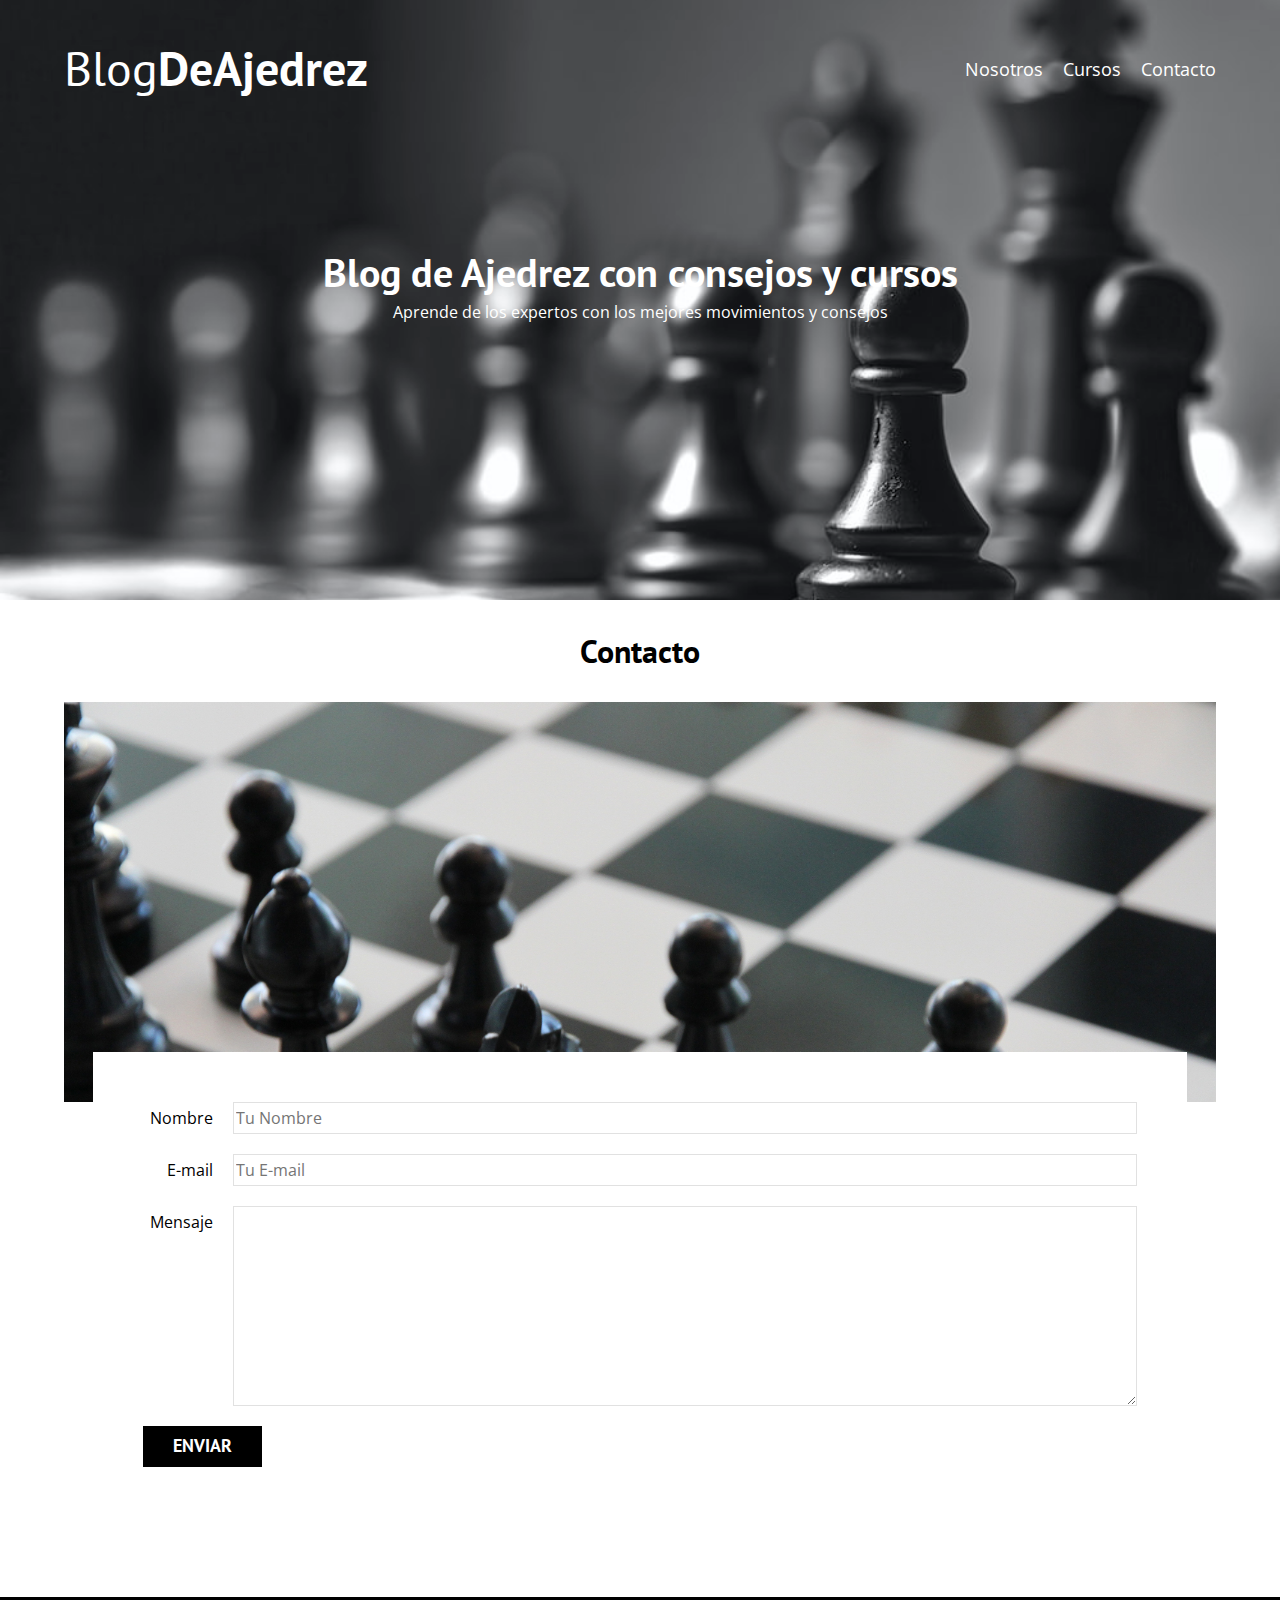
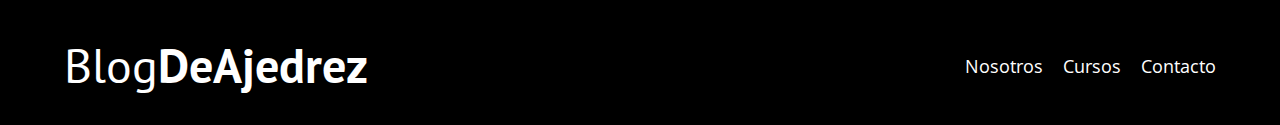
<file: contacto.html>
<!DOCTYPE html>
<html lang="en">
<head>
    <meta charset="UTF-8">
    <meta name="viewport" content="width=device-width, initial-scale=1.0">
    <title>BlogDeAjedrez</title>
    <link rel="stylesheet" href="css/normalize.css">
    <link href="https://fonts.googleapis.com/css2?family=Open+Sans&family=PT+Sans:wght@400;700&display=swap" rel="stylesheet">
    <link rel="stylesheet" href="css/style.css">
</head>
<body>

    <header class="header">

        <div class="contenedor">
            <div class="barra">
                <a class="logo" href="index.html">
                    <h1 class="logo__nombre no-margin centrar-texto">Blog<span class="logo__bold">DeAjedrez</span></h1>
                </a>

                <nav class="navegacion">
                    <a href="nosotros.html" class="navegacion__enlace">Nosotros</a>
                    <a href="cursos.html" class="navegacion__enlace">Cursos</a>
                    <a href="contacto.html" class="navegacion__enlace">Contacto</a>
                </nav>
            </div>
        </div>

        <div class="header__texto">
            <h2 class="no-margin">Blog de Ajedrez con consejos y cursos</h2>
            <p class="no-margin">Aprende de los expertos con los mejores movimientos y consejos</p>
        </div>
    </header>

    <main class="contenedor">
        <h3 class="centrar-texto">Contacto</h3>

        <div class="contacto-bg"></div>

        <form class="formulario">
            <div class="campo">
                <label class="campo__label" for="nombre">Nombre</label>
                <input 
                    class="campo__field"
                    type="text" 
                    placeholder="Tu Nombre" 
                    id="nombre"
                >
            </div>
            <div class="campo">
                <label class="campo__label" for="email">E-mail</label>
                <input 
                    class="campo__field"
                    type="email" 
                    placeholder="Tu E-mail" 
                    id="email"
                >
            </div>
            <div class="campo">
                <label class="campo__label" for="mensaje">Mensaje</label>
                <textarea 
                    class="campo__field campo__field--textarea"
                    id="mensaje"
                ></textarea>
            </div>

            <div class="campo">
                <input type="submit" value="Enviar" class="boton boton--primario">
            </div>
        </form>

        
    </main>

    <footer class="footer">
        <div class="contenedor">
            <div class="barra">
                <a class="logo" href="index.html">
                    <h1 class="logo__nombre no-margin centrar-texto">Blog<span class="logo__bold">DeAjedrez</span></h1>
                </a>

                <nav class="navegacion">
                    <a href="nosotros.html" class="navegacion__enlace">Nosotros</a>
                    <a href="cursos.html" class="navegacion__enlace">Cursos</a>
                    <a href="contacto.html" class="navegacion__enlace">Contacto</a>
                </nav>
            </div>
        </div>
    </footer>
    <script src="js/modernizr.js"></script>
</body>
</html>
</file>
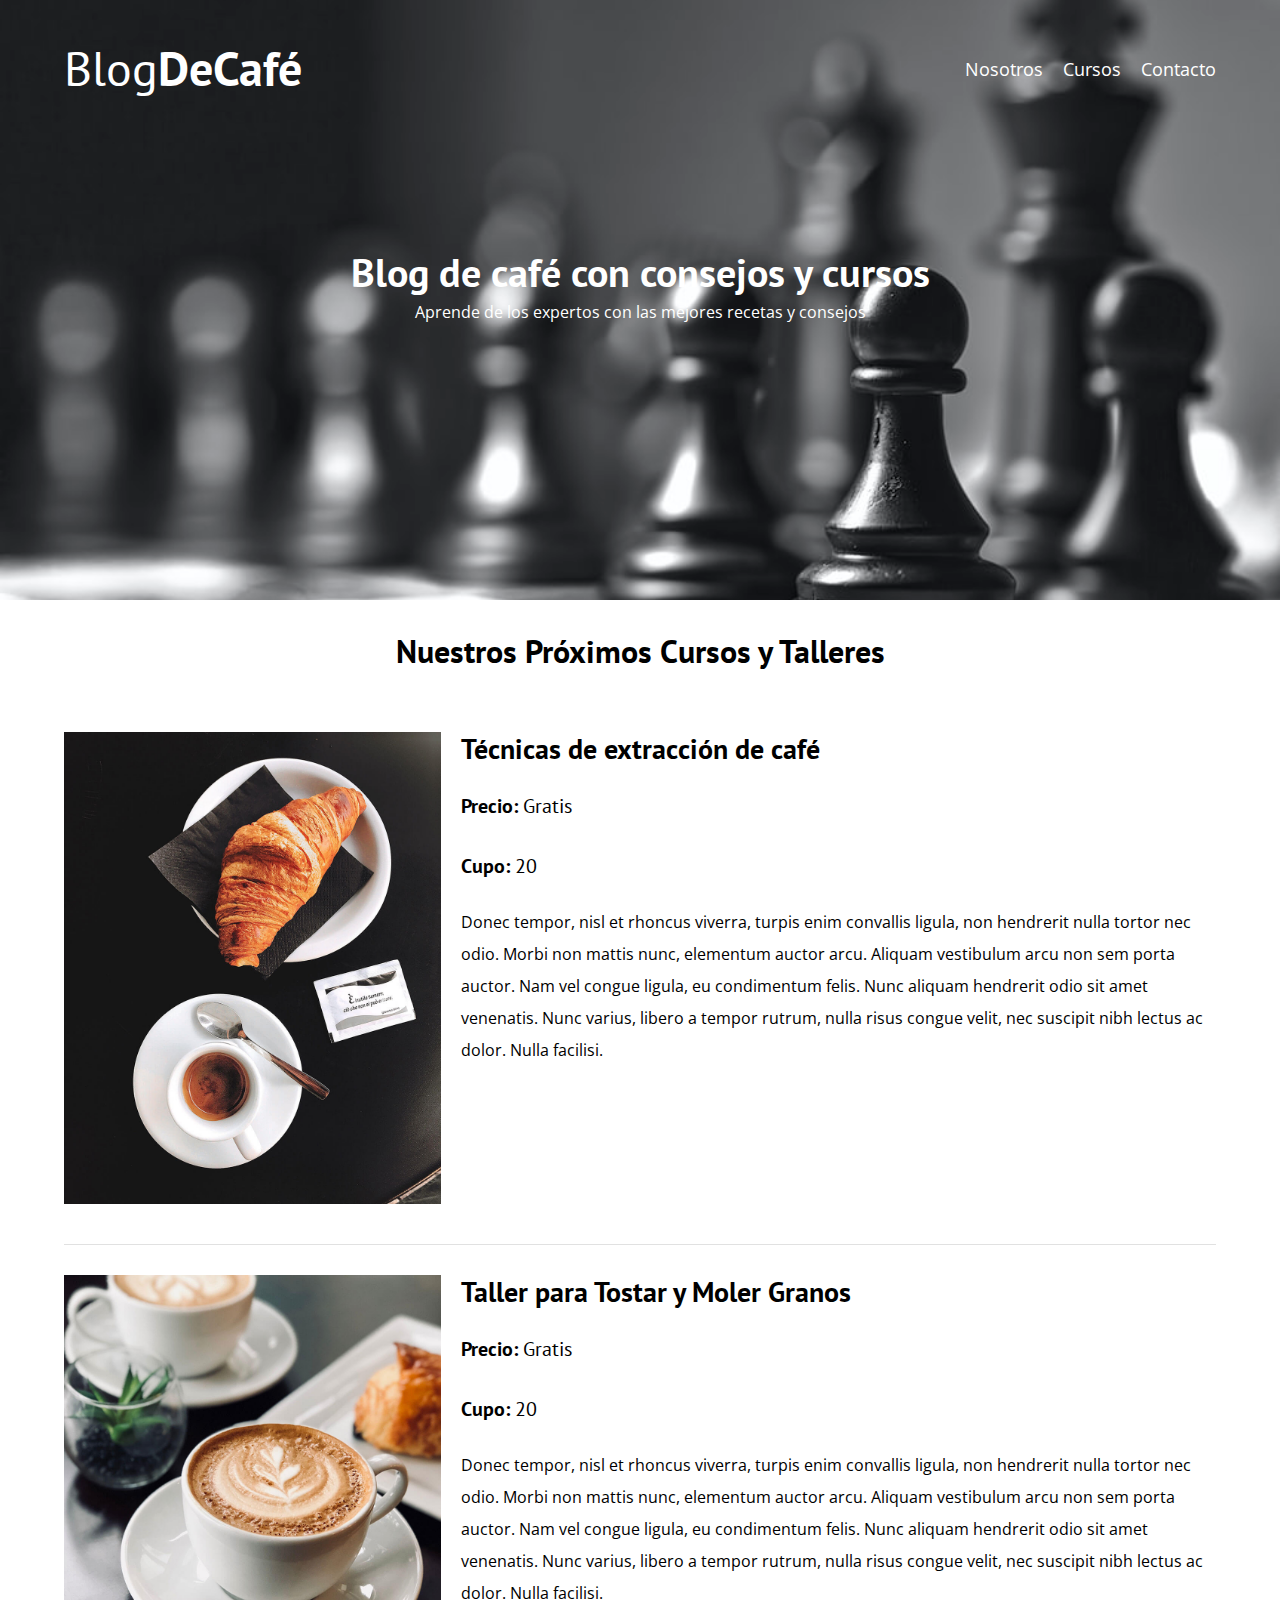
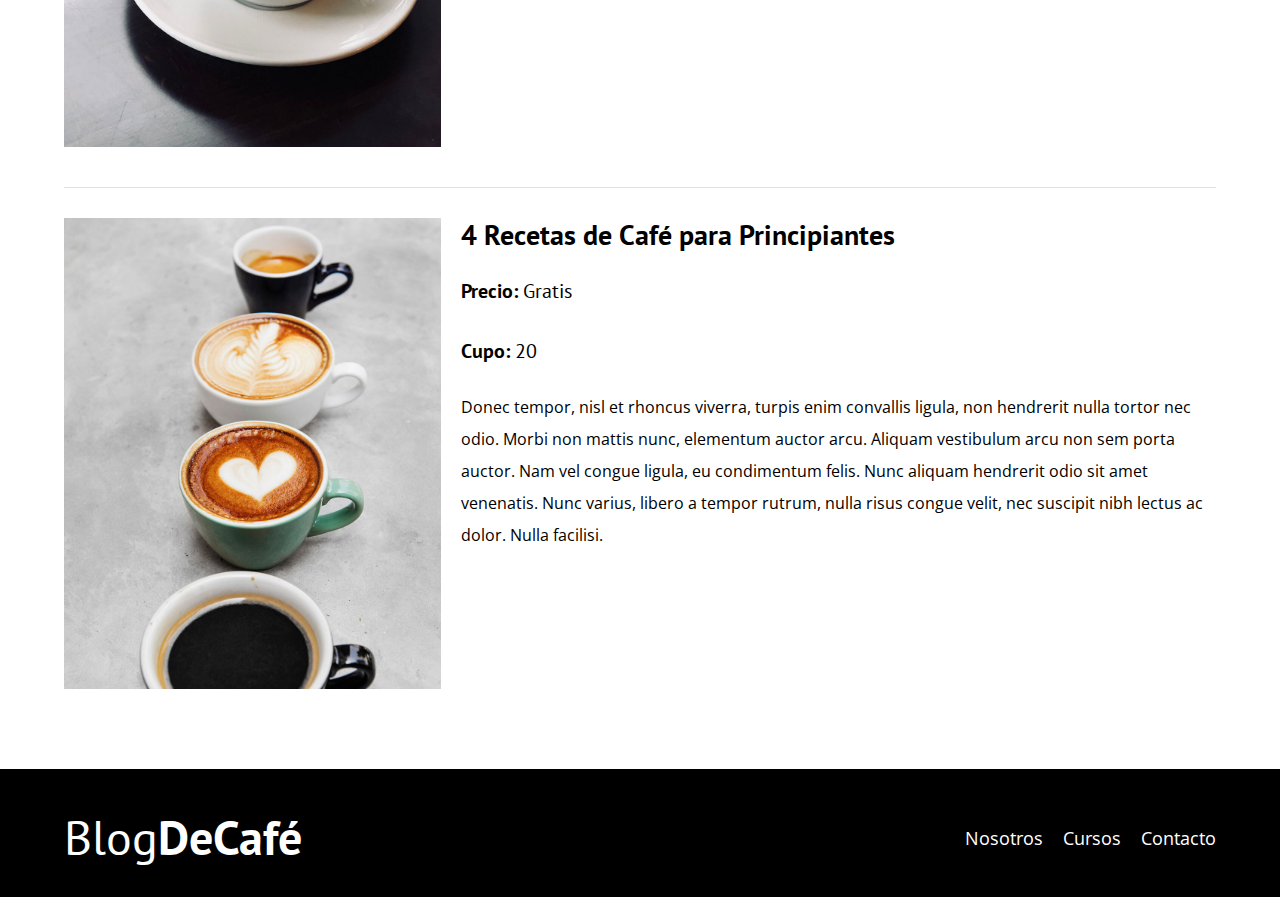
<file: cursos.html>
<!DOCTYPE html>
<html lang="en">
<head>
    <meta charset="UTF-8">
    <meta name="viewport" content="width=device-width, initial-scale=1.0">
    <title>BlogDeCafé</title>
    <link rel="stylesheet" href="css/normalize.css">
    <link href="https://fonts.googleapis.com/css2?family=Open+Sans&family=PT+Sans:wght@400;700&display=swap" rel="stylesheet">
    <link rel="stylesheet" href="css/style.css">
</head>
<body>

    <header class="header">

        <div class="contenedor">
            <div class="barra">
                <a class="logo" href="index.html">
                    <h1 class="logo__nombre no-margin centrar-texto">Blog<span class="logo__bold">DeCafé</span></h1>
                </a>

                <nav class="navegacion">
                    <a href="nosotros.html" class="navegacion__enlace">Nosotros</a>
                    <a href="cursos.html" class="navegacion__enlace">Cursos</a>
                    <a href="contacto.html" class="navegacion__enlace">Contacto</a>
                </nav>
            </div>
        </div>

        <div class="header__texto">
            <h2 class="no-margin">Blog de café con consejos y cursos</h2>
            <p class="no-margin">Aprende de los expertos con las mejores recetas y consejos</p>
        </div>
    </header>

    <main class="contenedor">
        <h3 class="centrar-texto">Nuestros Próximos Cursos y Talleres</h3>

        <div class="curso">
            <div class="curso__imagen">
                <img src="img/curso1.jpg" alt="Imagen del curso">
            </div>
            <div class="curso__informacion">
                <h4 class="no-margin">Técnicas de extracción de café</h4>
                <p class="curso__label">Precio: 
                    <span class="curso__info">Gratis</span>
                </p>
                <p class="curso__label">Cupo: 
                    <span class="curso__info">20</span>
                </p>
                <p class="curso__descripcion">
                    Donec tempor, nisl et rhoncus viverra, turpis enim convallis ligula, non hendrerit nulla tortor nec odio. Morbi non mattis nunc, elementum auctor arcu. Aliquam vestibulum arcu non sem porta auctor. Nam vel congue ligula, eu condimentum felis. Nunc aliquam hendrerit odio sit amet venenatis. Nunc varius, libero a tempor rutrum, nulla risus congue velit, nec suscipit nibh lectus ac dolor. Nulla facilisi.
                </p>
            </div> <!--.curso-informacion-->
        </div> <!--.curso -->

        <div class="curso">
            <div class="curso__imagen">
                <img src="img/curso2.jpg" alt="Imagen del curso">
            </div>
            <div class="curso__informacion">
                <h4 class="no-margin">Taller para Tostar y Moler Granos</h4>
                <p class="curso__label">Precio: 
                    <span class="curso__info">Gratis</span>
                </p>
                <p class="curso__label">Cupo: 
                    <span class="curso__info">20</span>
                </p>
                <p class="curso__descripcion">
                    Donec tempor, nisl et rhoncus viverra, turpis enim convallis ligula, non hendrerit nulla tortor nec odio. Morbi non mattis nunc, elementum auctor arcu. Aliquam vestibulum arcu non sem porta auctor. Nam vel congue ligula, eu condimentum felis. Nunc aliquam hendrerit odio sit amet venenatis. Nunc varius, libero a tempor rutrum, nulla risus congue velit, nec suscipit nibh lectus ac dolor. Nulla facilisi.
                </p>
            </div> <!--.curso-informacion-->
        </div> <!--.curso -->

        <div class="curso">
            <div class="curso__imagen">
                <img src="img/curso3.jpg" alt="Imagen del curso">
            </div>
            <div class="curso__informacion">
                <h4 class="no-margin">4 Recetas de Café para Principiantes</h4>
                <p class="curso__label">Precio: 
                    <span class="curso__info">Gratis</span>
                </p>
                <p class="curso__label">Cupo: 
                    <span class="curso__info">20</span>
                </p>
                <p class="curso__descripcion">
                    Donec tempor, nisl et rhoncus viverra, turpis enim convallis ligula, non hendrerit nulla tortor nec odio. Morbi non mattis nunc, elementum auctor arcu. Aliquam vestibulum arcu non sem porta auctor. Nam vel congue ligula, eu condimentum felis. Nunc aliquam hendrerit odio sit amet venenatis. Nunc varius, libero a tempor rutrum, nulla risus congue velit, nec suscipit nibh lectus ac dolor. Nulla facilisi.
                </p>
            </div> <!--.curso-informacion-->
        </div> <!--.curso -->

        
    </main>

    <footer class="footer">
        <div class="contenedor">
            <div class="barra">
                <a class="logo" href="index.html">
                    <h1 class="logo__nombre no-margin centrar-texto">Blog<span class="logo__bold">DeCafé</span></h1>
                </a>

                <nav class="navegacion">
                    <a href="nosotros.html" class="navegacion__enlace">Nosotros</a>
                    <a href="cursos.html" class="navegacion__enlace">Cursos</a>
                    <a href="contacto.html" class="navegacion__enlace">Contacto</a>
                </nav>
            </div>
        </div>
    </footer>
    <script src="js/modernizr.js"></script>
</body>
</html>
</file>
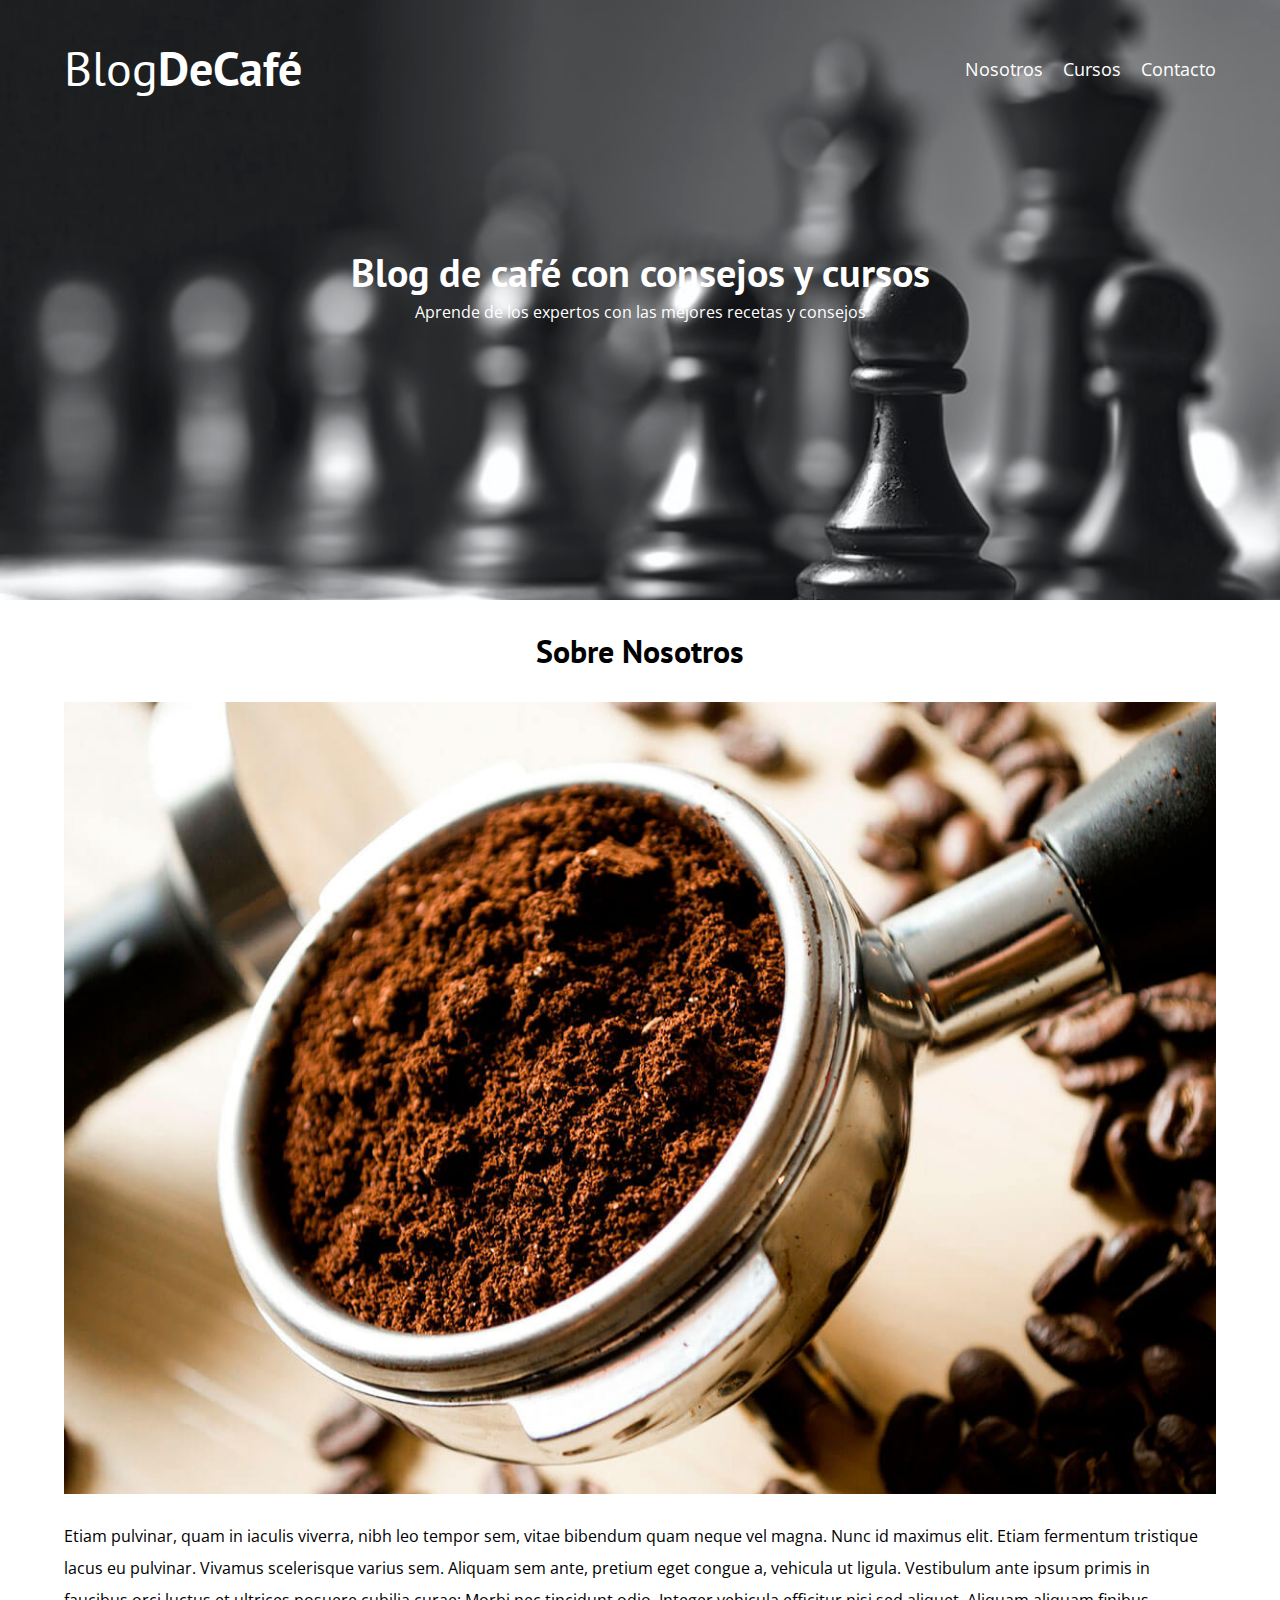
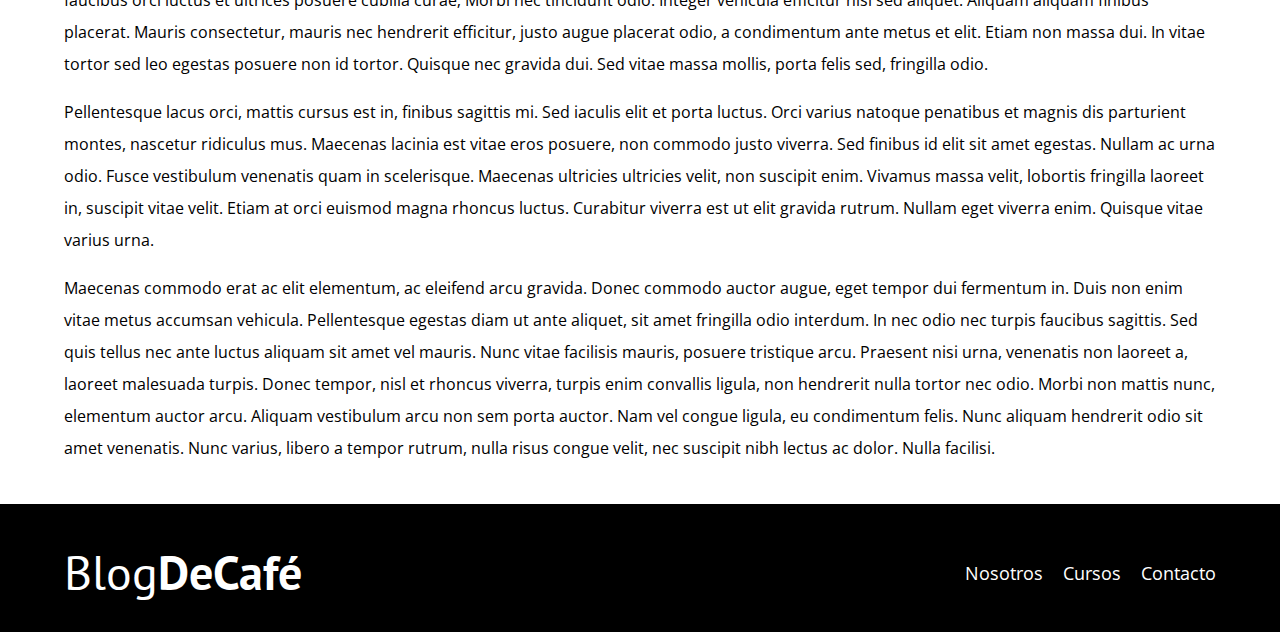
<file: entrada.html>
<!DOCTYPE html>
<html lang="en">
<head>
    <meta charset="UTF-8">
    <meta name="viewport" content="width=device-width, initial-scale=1.0">
    <title>BlogDeCafé</title>
    <link rel="stylesheet" href="css/normalize.css">
    <link href="https://fonts.googleapis.com/css2?family=Open+Sans&family=PT+Sans:wght@400;700&display=swap" rel="stylesheet">
    <link rel="stylesheet" href="css/style.css">
</head>
<body>

    <header class="header">

        <div class="contenedor">
            <div class="barra">
                <a class="logo" href="index.html">
                    <h1 class="logo__nombre no-margin centrar-texto">Blog<span class="logo__bold">DeCafé</span></h1>
                </a>

                <nav class="navegacion">
                    <a href="nosotros.html" class="navegacion__enlace">Nosotros</a>
                    <a href="cursos.html" class="navegacion__enlace">Cursos</a>
                    <a href="contacto.html" class="navegacion__enlace">Contacto</a>
                </nav>
            </div>
        </div>

        <div class="header__texto">
            <h2 class="no-margin">Blog de café con consejos y cursos</h2>
            <p class="no-margin">Aprende de los expertos con las mejores recetas y consejos</p>
        </div>
    </header>

    <main class="contenedor">
        <h3 class="centrar-texto">Sobre Nosotros</h3>

        <img src="img/blog1.jpg" alt="imagen del blog">

        <p>Etiam pulvinar, quam in iaculis viverra, nibh leo tempor sem, vitae bibendum quam neque vel magna. Nunc id maximus elit. Etiam fermentum tristique lacus eu pulvinar. Vivamus scelerisque varius sem. Aliquam sem ante, pretium eget congue a, vehicula ut ligula. Vestibulum ante ipsum primis in faucibus orci luctus et ultrices posuere cubilia curae; Morbi nec tincidunt odio. Integer vehicula efficitur nisi sed aliquet. Aliquam aliquam finibus placerat. Mauris consectetur, mauris nec hendrerit efficitur, justo augue placerat odio, a condimentum ante metus et elit. Etiam non massa dui. In vitae tortor sed leo egestas posuere non id tortor. Quisque nec gravida dui. Sed vitae massa mollis, porta felis sed, fringilla odio.</p>

        <p> Pellentesque lacus orci, mattis cursus est in, finibus sagittis mi. Sed iaculis elit et porta luctus. Orci varius natoque penatibus et magnis dis parturient montes, nascetur ridiculus mus. Maecenas lacinia est vitae eros posuere, non commodo justo viverra. Sed finibus id elit sit amet egestas. Nullam ac urna odio. Fusce vestibulum venenatis quam in scelerisque. Maecenas ultricies ultricies velit, non suscipit enim. Vivamus massa velit, lobortis fringilla laoreet in, suscipit vitae velit. Etiam at orci euismod magna rhoncus luctus. Curabitur viverra est ut elit gravida rutrum. Nullam eget viverra enim. Quisque vitae varius urna.</p>

        <p>Maecenas commodo erat ac elit elementum, ac eleifend arcu gravida. Donec commodo auctor augue, eget tempor dui fermentum in. Duis non enim vitae metus accumsan vehicula. Pellentesque egestas diam ut ante aliquet, sit amet fringilla odio interdum. In nec odio nec turpis faucibus sagittis. Sed quis tellus nec ante luctus aliquam sit amet vel mauris. Nunc vitae facilisis mauris, posuere tristique arcu. Praesent nisi urna, venenatis non laoreet a, laoreet malesuada turpis. Donec tempor, nisl et rhoncus viverra, turpis enim convallis ligula, non hendrerit nulla tortor nec odio. Morbi non mattis nunc, elementum auctor arcu. Aliquam vestibulum arcu non sem porta auctor. Nam vel congue ligula, eu condimentum felis. Nunc aliquam hendrerit odio sit amet venenatis. Nunc varius, libero a tempor rutrum, nulla risus congue velit, nec suscipit nibh lectus ac dolor. Nulla facilisi.</p>
    </main>

    <footer class="footer">
        <div class="contenedor">
            <div class="barra">
                <a class="logo" href="index.html">
                    <h1 class="logo__nombre no-margin centrar-texto">Blog<span class="logo__bold">DeCafé</span></h1>
                </a>

                <nav class="navegacion">
                    <a href="nosotros.html" class="navegacion__enlace">Nosotros</a>
                    <a href="cursos.html" class="navegacion__enlace">Cursos</a>
                    <a href="contacto.html" class="navegacion__enlace">Contacto</a>
                </nav>
            </div>
        </div>
    </footer>
    <script src="js/modernizr.js"></script>
</body>
</html>
</file>
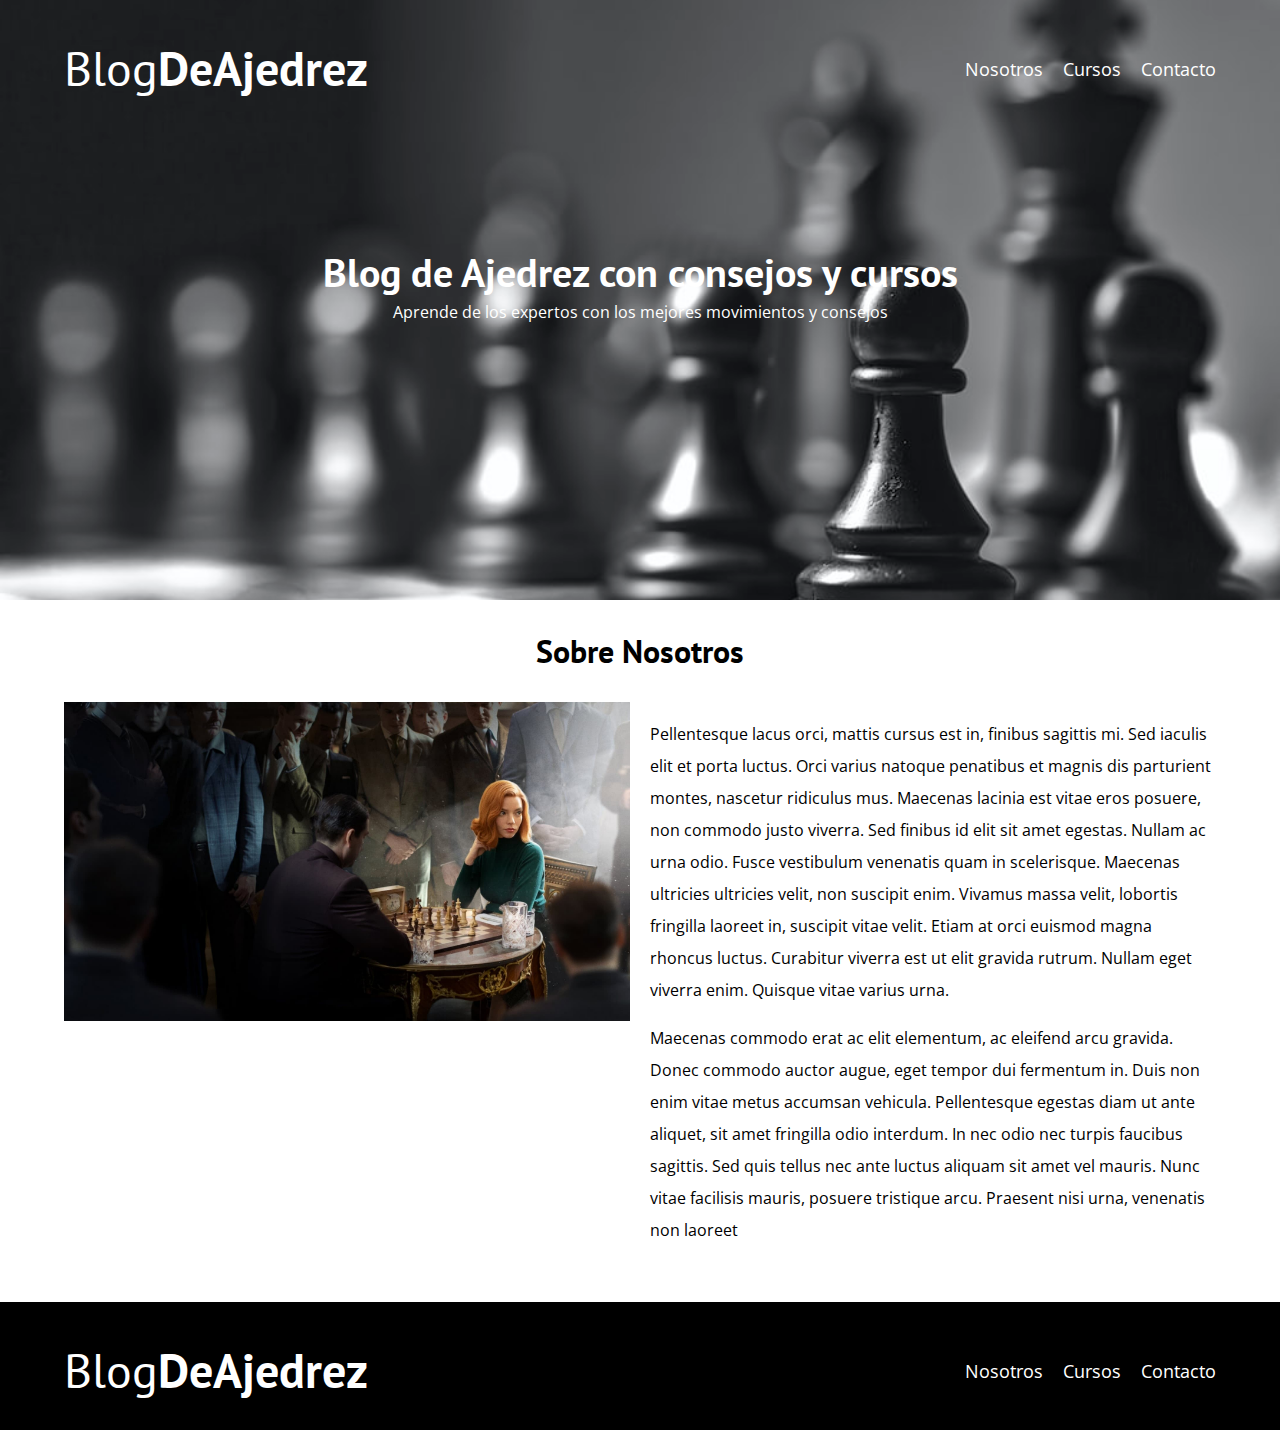
<file: nosotros.html>
<!DOCTYPE html>
<html lang="en">
<head>
    <meta charset="UTF-8">
    <meta name="viewport" content="width=device-width, initial-scale=1.0">
    <title>BlogDeAjedrez</title>
    <link rel="stylesheet" href="css/normalize.css">
    <link href="https://fonts.googleapis.com/css2?family=Open+Sans&family=PT+Sans:wght@400;700&display=swap" rel="stylesheet">
    <link rel="stylesheet" href="css/style.css">
</head>
<body>

    <header class="header">

        <div class="contenedor">
            <div class="barra">
                <a class="logo" href="index.html">
                    <h1 class="logo__nombre no-margin centrar-texto">Blog<span class="logo__bold">DeAjedrez</span></h1>
                </a>

                <nav class="navegacion">
                    <a href="nosotros.html" class="navegacion__enlace">Nosotros</a>
                    <a href="cursos.html" class="navegacion__enlace">Cursos</a>
                    <a href="contacto.html" class="navegacion__enlace">Contacto</a>
                </nav>
            </div>
        </div>

        <div class="header__texto">
            <h2 class="no-margin">Blog de Ajedrez con consejos y cursos</h2>
            <p class="no-margin">Aprende de los expertos con los mejores movimientos y consejos</p>
        </div>
    </header>

    <main class="contenedor">
        <h3 class="centrar-texto">Sobre Nosotros</h3>

        <div class="sobre-nosotros">
            <div class="sobre-nosotros__imagen">
                <img src="img/gambit.jpg" alt="imagen nosotros">
            </div>

            <div class="sobre-nosotros__texto">
                <p>Pellentesque lacus orci, mattis cursus est in, finibus sagittis mi. Sed iaculis elit et porta luctus. Orci varius natoque penatibus et magnis dis parturient montes, nascetur ridiculus mus. Maecenas lacinia est vitae eros posuere, non commodo justo viverra. Sed finibus id elit sit amet egestas. Nullam ac urna odio. Fusce vestibulum venenatis quam in scelerisque. Maecenas ultricies ultricies velit, non suscipit enim. Vivamus massa velit, lobortis fringilla laoreet in, suscipit vitae velit. Etiam at orci euismod magna rhoncus luctus. Curabitur viverra est ut elit gravida rutrum. Nullam eget viverra enim. Quisque vitae varius urna.</p>

                <p>Maecenas commodo erat ac elit elementum, ac eleifend arcu gravida. Donec commodo auctor augue, eget tempor dui fermentum in. Duis non enim vitae metus accumsan vehicula. Pellentesque egestas diam ut ante aliquet, sit amet fringilla odio interdum. In nec odio nec turpis faucibus sagittis. Sed quis tellus nec ante luctus aliquam sit amet vel mauris. Nunc vitae facilisis mauris, posuere tristique arcu. Praesent nisi urna, venenatis non laoreet</p>
            </div>
        </div>
    </main>

    <footer class="footer">
        <div class="contenedor">
            <div class="barra">
                <a class="logo" href="index.html">
                    <h1 class="logo__nombre no-margin centrar-texto">Blog<span class="logo__bold">DeAjedrez</span></h1>
                </a>

                <nav class="navegacion">
                    <a href="nosotros.html" class="navegacion__enlace">Nosotros</a>
                    <a href="cursos.html" class="navegacion__enlace">Cursos</a>
                    <a href="contacto.html" class="navegacion__enlace">Contacto</a>
                </nav>
            </div>
        </div>
    </footer>
    
    <script src="js/modernizr.js"></script>
</body>
</html>
</file>
<file: css/style.css>
:root {
    --fuenteHeading: 'PT Sans', sans-serif;
    --fuenteParrafos: 'Open Sans', sans-serif;

    --primario: #784D3C;
    --gris: #e1e1e1;
    --blanco: #ffffff;
    --negro: #000000;
}
html {
    box-sizing: border-box;
    font-size: 62.5%; /* 1 rem = 10px */    
}
*, *:before, *:after {
    box-sizing: inherit;
}
body {
    font-family: var(--fuenteParrafos);
    font-size: 1.6rem;
    line-height: 2;
}

/** Globales **/
.contenedor {
    width: min(90%, 120rem);
    margin: 0 auto;
}
a {
    text-decoration: none;
}
h1, h2, h3, h4 {
    font-family: var(--fuenteHeading);
    line-height: 1.2;
}
h1 {
    font-size: 4.8rem;
}
h2 {
    font-size: 4rem;
}
h3 {
    font-size: 3.2rem;
}
h4 {
    font-size: 2.8rem;
}
img {
    max-width: 100%;
}
/** Utilidades **/
.no-margin {
    margin: 0;
}
.no-padding {
    padding: 0;
}
.centrar-texto {
    text-align: center;
}

/** Header **/
.webp .header {
    background-image: url(../img/banner.jpg);
}
.no-webp .header {
    background-image: url(../img/banner.jpg);
}
.header {
    height: 60rem;
    background-size: cover;
    background-repeat: no-repeat;
    background-position: center center;
}
.header__texto {
   text-align: center;
   color: var(--blanco);
   margin-top: 5rem;
}
@media (min-width: 768px) {
    .header__texto {
        margin-top: 15rem;
    }
}
.barra {
    padding-top: 4rem;
}

@media (min-width: 768px) {
    .barra {
        display: flex;
        justify-content: space-between;
        align-items: center;
    }
}
.logo {
    color: var(--blanco);
    
}
.logo__nombre {
    font-weight: 400;
}
.logo__bold {
    font-weight: 700;
}
@media (min-width: 768px) {
    .navegacion {
        display: flex;
        gap: 2rem;
    }
}
.navegacion__enlace {
    display: block;
    text-align: center;
    font-size: 1.8rem;
    color: var(--blanco);
}

@media (min-width: 768px) {
    .contenido-principal {
        display: grid;
        grid-template-columns: 2fr 1fr;
        column-gap: 4rem;
    }
}

.entrada {
    border-bottom: 1px solid var(--gris);
    margin-bottom: 2rem;
}
.entrada:last-of-type {
    border: none;
    margin-bottom: 0;
}
.boton {
    display: block;
    font-family: var(--fuenteHeading);
    color: var(--blanco);
    text-align: center;
    padding: 1rem 3rem;
    font-size: 1.8rem;
    text-transform: uppercase;
    font-weight: 700;
    margin-bottom: 2rem;
    border: none;
}

@media (min-width: 768px) {
    .boton {
        display: inline-block;

    }
}
.boton:hover {
    cursor: pointer;
}
.boton--primario {
    background-color: var(--negro);
}
.boton--secundario {
    background-color: var(--primario);
}

.cursos {
    list-style: none;
}

.widget-curso {
    border-bottom: 1px solid var(--gris);
    margin-bottom: 2rem;
}
.widget-curso:last-of-type {
    border: none;
    margin-bottom: 0;
}
.widget-curso__label {
    font-family: var(--fuenteHeading);
    font-weight: bold;
}
.widget-curso__info {
    font-weight: normal;
}
.widget-curso__label,
.widget-curso__info {
    font-size: 2rem;
}

.footer {
    background-color: var(--negro);
    padding-bottom: 3rem;
    margin-top: 4rem;
}

/** Sobre Nosotros **/
@media (min-width: 768px) {
    .sobre-nosotros {
        display: grid;
        grid-template-columns: repeat(2, 1fr);
        column-gap: 2rem;
    }
}

/** Cursos **/
.curso {
    padding: 3rem 0;
    border-bottom: 1px solid var(--gris);
}
@media (min-width: 768px) {
    .curso {
        display: grid;
        grid-template-columns: 1fr 2fr;
        column-gap: 2rem;
    }
}
.curso:last-of-type {
   border: none;
}
.curso__label {
    font-family: var(--fuenteHeading);
    font-weight: bold;
}
.curso__info {
    font-weight: normal;
}
.curso__label,
.curso__info {
    font-size: 2rem;
}

/** Contacto **/
.contacto-bg {
    background-image: url(../img/chess2.jpg);
    height: 40rem;
    background-size: cover;
    background-repeat: no-repeat;
}

.formulario {
    background-color: var(--blanco);
    margin: -5rem auto 0 auto;
    width: 95%;
    padding: 5rem;
}
.campo {
    display: flex;
    margin-bottom: 2rem;
}
.campo__label {
    flex: 0 0 9rem;
    text-align: right;
    padding-right: 2rem;
}
.campo__field {
    flex: 1;
    border: 1px solid var(--gris);
}
.campo__field--textarea {
    height: 20rem;
}
</file>
